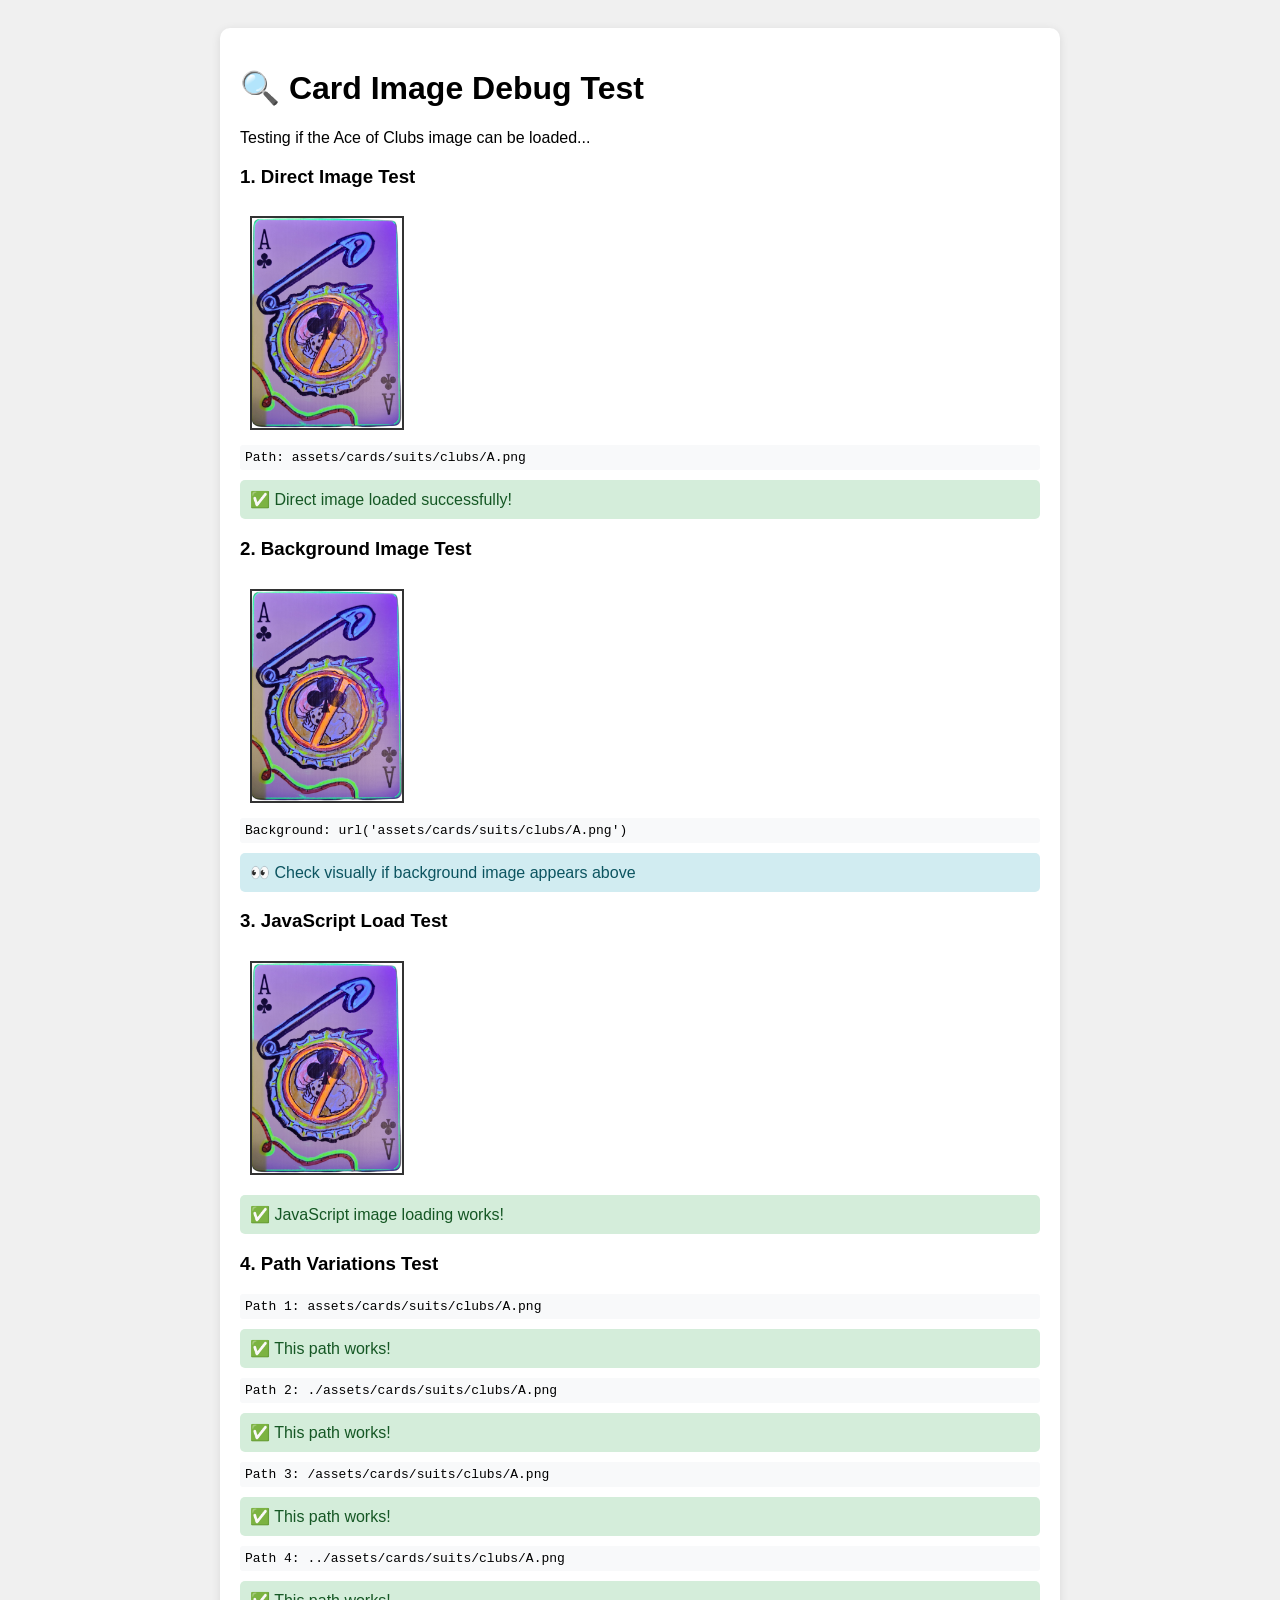
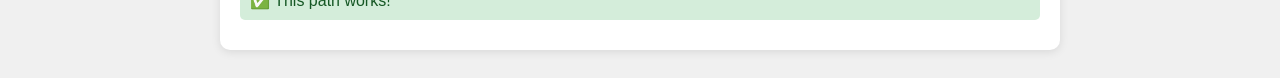
<file: debug-image.html>
<!DOCTYPE html>
<html lang="en">
<head>
    <meta charset="UTF-8">
    <meta name="viewport" content="width=device-width, initial-scale=1.0">
    <title>Card Image Debug</title>
    
    <style>
        body {
            font-family: Arial, sans-serif;
            padding: 20px;
            background: #f0f0f0;
        }
        
        .debug-container {
            max-width: 800px;
            margin: 0 auto;
            background: white;
            padding: 20px;
            border-radius: 10px;
            box-shadow: 0 2px 10px rgba(0,0,0,0.1);
        }
        
        .test-image {
            width: 150px;
            height: 210px;
            border: 2px solid #333;
            margin: 10px;
            display: inline-block;
            vertical-align: top;
        }
        
        .test-result {
            margin: 10px 0;
            padding: 10px;
            border-radius: 5px;
        }
        
        .success { background: #d4edda; color: #155724; }
        .error { background: #f8d7da; color: #721c24; }
        .info { background: #d1ecf1; color: #0c5460; }
        
        .path-test {
            font-family: monospace;
            background: #f8f9fa;
            padding: 5px;
            border-radius: 3px;
            margin: 5px 0;
        }
    </style>
</head>
<body>
    <div class="debug-container">
        <h1>🔍 Card Image Debug Test</h1>
        <p>Testing if the Ace of Clubs image can be loaded...</p>
        
        <div class="test-section">
            <h3>1. Direct Image Test</h3>
            <img src="assets/cards/suits/clubs/A.png" alt="Ace of Clubs" class="test-image" id="direct-img">
            <div class="path-test">Path: assets/cards/suits/clubs/A.png</div>
            <div id="direct-result" class="test-result info">Loading...</div>
        </div>
        
        <div class="test-section">
            <h3>2. Background Image Test</h3>
            <div class="test-image" id="bg-img" style="background: url('assets/cards/suits/clubs/A.png') center/cover no-repeat;"></div>
            <div class="path-test">Background: url('assets/cards/suits/clubs/A.png')</div>
            <div id="bg-result" class="test-result info">Testing background image...</div>
        </div>
        
        <div class="test-section">
            <h3>3. JavaScript Load Test</h3>
            <canvas id="canvas-test" class="test-image" width="150" height="210"></canvas>
            <div id="js-result" class="test-result info">Testing JavaScript image loading...</div>
        </div>
        
        <div class="test-section">
            <h3>4. Path Variations Test</h3>
            <div id="path-tests"></div>
        </div>
    </div>

    <script>
        // Test 1: Direct image loading
        const directImg = document.getElementById('direct-img');
        const directResult = document.getElementById('direct-result');
        
        directImg.onload = function() {
            directResult.className = 'test-result success';
            directResult.textContent = '✅ Direct image loaded successfully!';
        };
        
        directImg.onerror = function() {
            directResult.className = 'test-result error';
            directResult.textContent = '❌ Direct image failed to load';
        };

        // Test 2: Background image (visual check only)
        setTimeout(() => {
            const bgResult = document.getElementById('bg-result');
            bgResult.className = 'test-result info';
            bgResult.textContent = '👀 Check visually if background image appears above';
        }, 1000);

        // Test 3: JavaScript Image object test
        const jsResult = document.getElementById('js-result');
        const testImg = new Image();
        
        testImg.onload = function() {
            jsResult.className = 'test-result success';
            jsResult.textContent = '✅ JavaScript image loading works!';
            
            // Draw to canvas
            const canvas = document.getElementById('canvas-test');
            const ctx = canvas.getContext('2d');
            ctx.drawImage(testImg, 0, 0, 150, 210);
        };
        
        testImg.onerror = function() {
            jsResult.className = 'test-result error';
            jsResult.textContent = '❌ JavaScript image loading failed';
        };
        
        testImg.src = 'assets/cards/suits/clubs/A.png';

        // Test 4: Path variations
        const pathTests = document.getElementById('path-tests');
        const testPaths = [
            'assets/cards/suits/clubs/A.png',
            './assets/cards/suits/clubs/A.png',
            '/assets/cards/suits/clubs/A.png',
            '../assets/cards/suits/clubs/A.png'
        ];
        
        testPaths.forEach((path, index) => {
            const testDiv = document.createElement('div');
            testDiv.innerHTML = `
                <div class="path-test">Path ${index + 1}: ${path}</div>
                <div id="path-result-${index}" class="test-result info">Testing...</div>
            `;
            pathTests.appendChild(testDiv);
            
            const testImage = new Image();
            const resultDiv = document.getElementById(`path-result-${index}`);
            
            testImage.onload = function() {
                resultDiv.className = 'test-result success';
                resultDiv.textContent = '✅ This path works!';
            };
            
            testImage.onerror = function() {
                resultDiv.className = 'test-result error';
                resultDiv.textContent = '❌ This path failed';
            };
            
            testImage.src = path;
        });

        // Additional debugging
        console.log('🔍 Debug Info:');
        console.log('Current URL:', window.location.href);
        console.log('Base URL:', document.baseURI);
        console.log('Current directory:', window.location.pathname);
    </script>
</body>
</html>
</file>
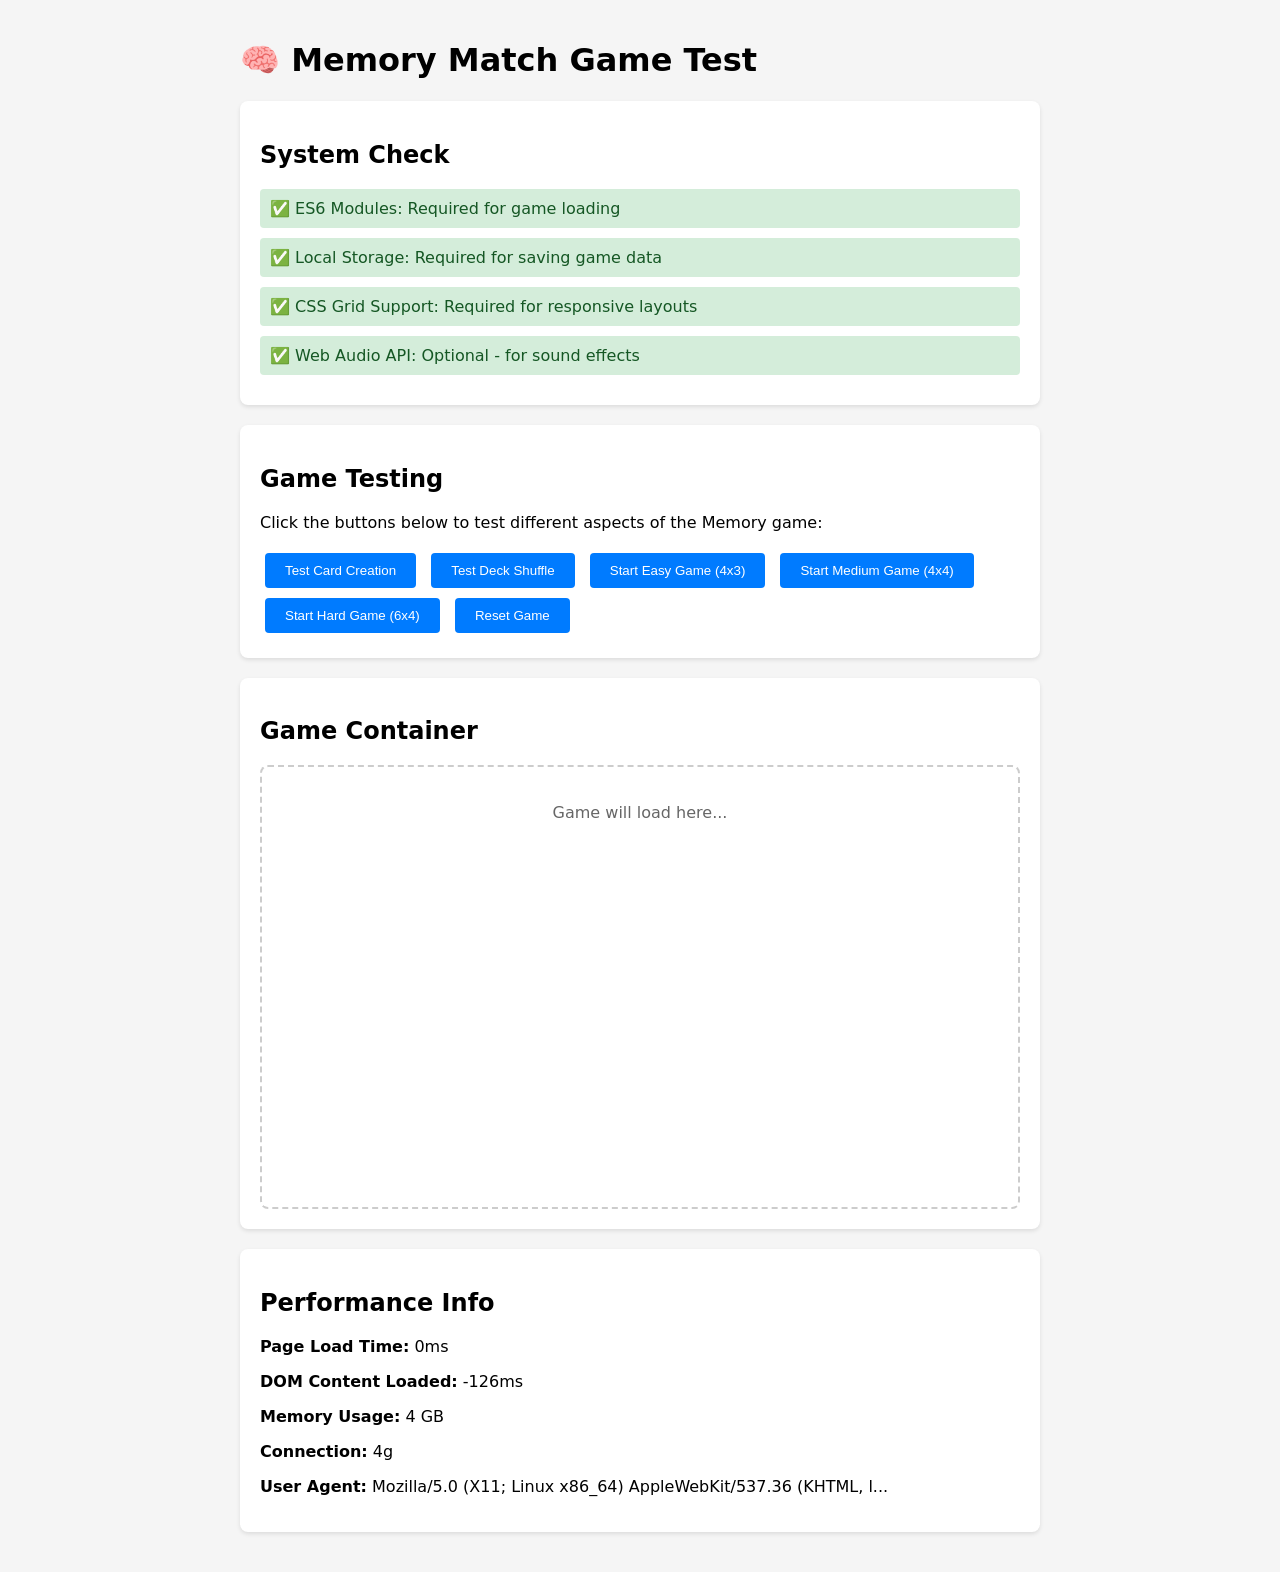
<file: test.html>
<!DOCTYPE html>
<html lang="en">
<head>
    <meta charset="UTF-8">
    <meta name="viewport" content="width=device-width, initial-scale=1.0">
    <title>Memory Game Test</title>
    <style>
        body {
            font-family: system-ui, -apple-system, sans-serif;
            max-width: 800px;
            margin: 0 auto;
            padding: 20px;
            background: #f5f5f5;
        }
        .test-section {
            background: white;
            padding: 20px;
            margin: 20px 0;
            border-radius: 8px;
            box-shadow: 0 2px 4px rgba(0,0,0,0.1);
        }
        .status {
            padding: 10px;
            border-radius: 4px;
            margin: 10px 0;
        }
        .success { background: #d4edda; color: #155724; }
        .error { background: #f8d7da; color: #721c24; }
        .info { background: #d1ecf1; color: #0c5460; }
        button {
            background: #007bff;
            color: white;
            border: none;
            padding: 10px 20px;
            border-radius: 4px;
            cursor: pointer;
            margin: 5px;
        }
        button:hover { background: #0056b3; }
        #game-container {
            min-height: 400px;
            border: 2px dashed #ccc;
            border-radius: 8px;
            padding: 20px;
        }
    </style>
</head>
<body>
    <h1>🧠 Memory Match Game Test</h1>
    
    <div class="test-section">
        <h2>System Check</h2>
        <div id="system-status">
            <div class="status info">Checking system compatibility...</div>
        </div>
    </div>

    <div class="test-section">
        <h2>Game Testing</h2>
        <p>Click the buttons below to test different aspects of the Memory game:</p>
        
        <button onclick="testCardCreation()">Test Card Creation</button>
        <button onclick="testDeckShuffle()">Test Deck Shuffle</button>
        <button onclick="startMemoryGame('4x3')">Start Easy Game (4x3)</button>
        <button onclick="startMemoryGame('4x4')">Start Medium Game (4x4)</button>
        <button onclick="startMemoryGame('6x4')">Start Hard Game (6x4)</button>
        <button onclick="resetGame()">Reset Game</button>
        
        <div id="test-results"></div>
    </div>

    <div class="test-section">
        <h2>Game Container</h2>
        <div id="game-container">
            <p style="text-align: center; color: #666;">Game will load here...</p>
        </div>
    </div>

    <div class="test-section">
        <h2>Performance Info</h2>
        <div id="performance-info">
            <p>Loading performance data...</p>
        </div>
    </div>

    <script type="module">
        import Card from './src/core/Card.js';
        import Deck from './src/core/Deck.js';
        import Memory from './src/games/Memory.js';
        
        let currentGame = null;
        
        // System compatibility check
        function checkSystem() {
            const statusEl = document.getElementById('system-status');
            const results = [];
            
            // Check ES6 modules
            results.push({
                test: 'ES6 Modules',
                status: true, // We're already using modules if this runs
                message: 'Required for game loading'
            });
            
            // Check localStorage
            results.push({
                test: 'Local Storage',
                status: typeof Storage !== 'undefined',
                message: 'Required for saving game data'
            });
            
            // Check CSS Grid
            results.push({
                test: 'CSS Grid Support',
                status: CSS.supports('display', 'grid'),
                message: 'Required for responsive layouts'
            });
            
            // Check Web Audio API
            results.push({
                test: 'Web Audio API',
                status: typeof AudioContext !== 'undefined' || typeof webkitAudioContext !== 'undefined',
                message: 'Optional - for sound effects'
            });
            
            statusEl.innerHTML = results.map(result => `
                <div class="status ${result.status ? 'success' : 'error'}">
                    ${result.status ? '✅' : '❌'} ${result.test}: ${result.message}
                </div>
            `).join('');
        }
        
        // Test functions
        window.testCardCreation = function() {
            const resultsEl = document.getElementById('test-results');
            
            try {
                // Create test cards
                const aceSpades = new Card('spades', 'A');
                const kingHearts = new Card('hearts', 'K');
                
                resultsEl.innerHTML = `
                    <div class="status success">
                        ✅ Card Creation Test Passed<br>
                        Created: ${aceSpades.getDisplayName()}<br>
                        Created: ${kingHearts.getDisplayName()}<br>
                        Ace value (low): ${aceSpades.getValue(false)}<br>
                        Ace value (high): ${aceSpades.getValue(true)}
                    </div>
                `;
            } catch (error) {
                resultsEl.innerHTML = `
                    <div class="status error">
                        ❌ Card Creation Test Failed<br>
                        Error: ${error.message}
                    </div>
                `;
            }
        };
        
        window.testDeckShuffle = function() {
            const resultsEl = document.getElementById('test-results');
            
            try {
                const deck = new Deck();
                const initialOrder = deck.cards.map(card => card.id).slice(0, 5);
                
                deck.shuffle();
                const shuffledOrder = deck.cards.map(card => card.id).slice(0, 5);
                
                const wasShuffled = !initialOrder.every((id, index) => id === shuffledOrder[index]);
                
                resultsEl.innerHTML = `
                    <div class="status ${wasShuffled ? 'success' : 'error'}">
                        ${wasShuffled ? '✅' : '❌'} Deck Shuffle Test<br>
                        Deck size: ${deck.size()} cards<br>
                        Shuffle count: ${deck.shuffleCount}<br>
                        Order changed: ${wasShuffled ? 'Yes' : 'No'}
                    </div>
                `;
            } catch (error) {
                resultsEl.innerHTML = `
                    <div class="status error">
                        ❌ Deck Shuffle Test Failed<br>
                        Error: ${error.message}
                    </div>
                `;
            }
        };
        
        window.startMemoryGame = function(difficulty) {
            const container = document.getElementById('game-container');
            const resultsEl = document.getElementById('test-results');
            
            try {
                // Clean up previous game
                if (currentGame) {
                    currentGame.cleanup();
                }
                
                // Create new memory game
                currentGame = new Memory({
                    container: container,
                    gridSize: difficulty,
                    settings: {
                        animationSpeed: 'normal',
                        soundEffects: 0.5
                    },
                    onGameEnd: (result) => {
                        resultsEl.innerHTML = `
                            <div class="status success">
                                🏆 Game Completed!<br>
                                Result: ${result.message}<br>
                                Score: ${result.score || 'N/A'}<br>
                                Moves: ${result.moves || 'N/A'}
                            </div>
                        `;
                    }
                });
                
                // Initialize the game
                currentGame.init();
                
                resultsEl.innerHTML = `
                    <div class="status success">
                        ✅ Memory Game Started (${difficulty})<br>
                        Click cards to find matching pairs!
                    </div>
                `;
                
            } catch (error) {
                resultsEl.innerHTML = `
                    <div class="status error">
                        ❌ Failed to Start Memory Game<br>
                        Error: ${error.message}
                    </div>
                `;
                console.error('Memory game error:', error);
            }
        };
        
        window.resetGame = function() {
            const container = document.getElementById('game-container');
            const resultsEl = document.getElementById('test-results');
            
            if (currentGame) {
                currentGame.cleanup();
                currentGame = null;
            }
            
            container.innerHTML = '<p style="text-align: center; color: #666;">Game will load here...</p>';
            resultsEl.innerHTML = '<div class="status info">Game reset. Ready for new game.</div>';
        };
        
        // Performance monitoring
        function updatePerformanceInfo() {
            const perfEl = document.getElementById('performance-info');
            const nav = performance.getEntriesByType('navigation')[0];
            
            perfEl.innerHTML = `
                <p><strong>Page Load Time:</strong> ${Math.round(nav.loadEventEnd - nav.loadEventStart)}ms</p>
                <p><strong>DOM Content Loaded:</strong> ${Math.round(nav.domContentLoadedEventEnd - nav.domContentLoadedEventStart)}ms</p>
                <p><strong>Memory Usage:</strong> ${navigator.deviceMemory || 'Unknown'} GB</p>
                <p><strong>Connection:</strong> ${navigator.connection?.effectiveType || 'Unknown'}</p>
                <p><strong>User Agent:</strong> ${navigator.userAgent.substring(0, 60)}...</p>
            `;
        }
        
        // Initialize tests
        document.addEventListener('DOMContentLoaded', () => {
            checkSystem();
            updatePerformanceInfo();
        });
        
        // Export for debugging
        window.gameDebug = { Card, Deck, Memory };
        
    </script>
</body>
</html>
</file>
